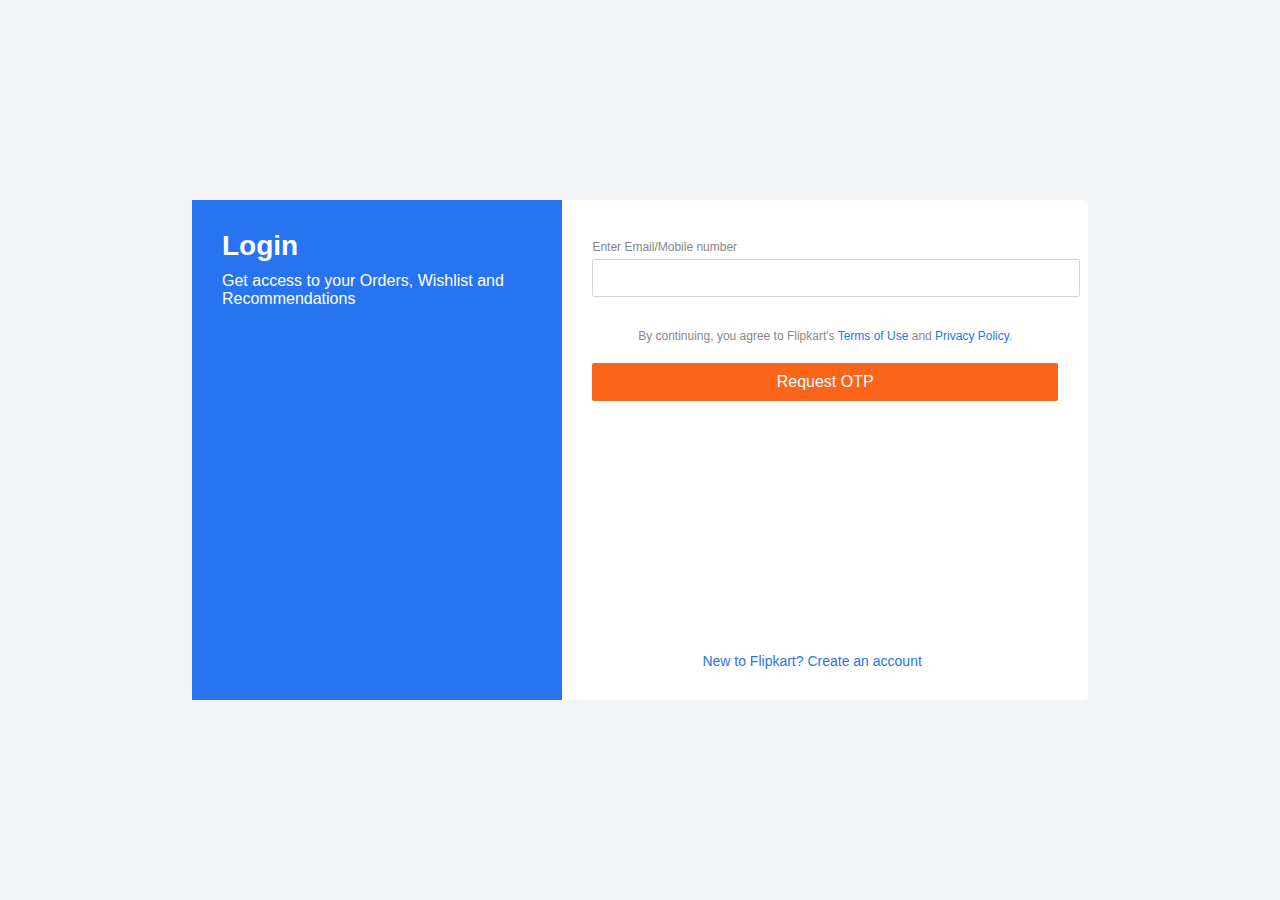
<file: Login.html>
<!DOCTYPE html>
<html lang="en">
<head>
    <meta charset="UTF-8">
    <meta name="viewport" content="width=device-width, initial-scale=1.0">
    <title>Flipkart Login</title>
    <link rel="stylesheet" href="Login.css">
</head>
<body>
    <div class="login-container">
        <div class="login-left">
            <h1>Login</h1>
            <p>Get access to your Orders, Wishlist and Recommendations</p>
            
        </div>
        <div class="login-right">
            <form class="login-form">
                <div class="input-group">
                    <label for="username">Enter Email/Mobile number</label>
                    <input type="text" id="username" name="username" required>
                </div>
                <p class="terms">By continuing, you agree to Flipkart's <a href="#">Terms of Use</a> and <a href="#">Privacy Policy</a>.</p>
                <button type="submit" class="login-btn">Request OTP</button>
                <br><br><br><br><br><br>
                <p class="signup"><a href="#">New to Flipkart? Create an account</a></p>
            </form>
        </div>
    </div>
</body>
</html>
</file>
<file: Login.css>
body {
    font-family: Arial, sans-serif;
    background-color: #f1f3f6;
    display: flex;
    justify-content: center;
    align-items: center;
    height: 100vh;
    margin: 0;
}

.login-container {
    display: flex;
    width: 70%;
    max-width: 900px;
    background-color: #fff;
    
    border-radius: 4px;
    height: 500px;
}

.login-left {
    background-color: #2874f0;
    color: white;
    padding: 30px;
    width: 40%;
    display: flex;
    flex-direction: column;
    justify-content: flex-start;
    align-items: flex-start; 
    text-align: left; 
}

.login-left h1 {
    font-size: 28px;
    margin: 0 0 10px 0;
}

.login-left p {
    font-size: 16px;
    margin: 0 0 30px 0;
}



.login-right {
    padding: 40px 30px;
    width: 60%;
}

.login-form {
    display: flex;
    flex-direction: column;
}

.input-group {
    margin-bottom: 20px;
}

.input-group label {
    display: block;
    font-size: 12px;
    color: #878787;
    margin-bottom: 5px;
}

.input-group input {
    width: 100%;
    padding: 10px;
    border: 1px solid #d4d5d9;
    border-radius: 2px;
    font-size: 14px;
}

.login-btn {
    width: 100%;
    padding: 10px;
    background-color: #fb641b;
    border: none;
    border-radius: 2px;
    color: white;
    font-size: 16px;
    cursor: pointer;
    margin-bottom: 20px;
}

.login-btn:hover {
    background-color: #f06217;
}

.terms {
    font-size: 12px;
    color: #878787;
    margin-bottom: 20px;
    text-align: center;
}

.terms a {
    color: #2874f0;
    text-decoration: none;
}

.signup {
    text-align: center;
    font-size: 14px;
    justify-content: flex-end;
    align-items: flex-end; 
    text-align: left;
    bottom: auto; 
    padding: 110px;
}

.signup a {
    color: #2874f0;
    text-decoration: none;
}
</file>
